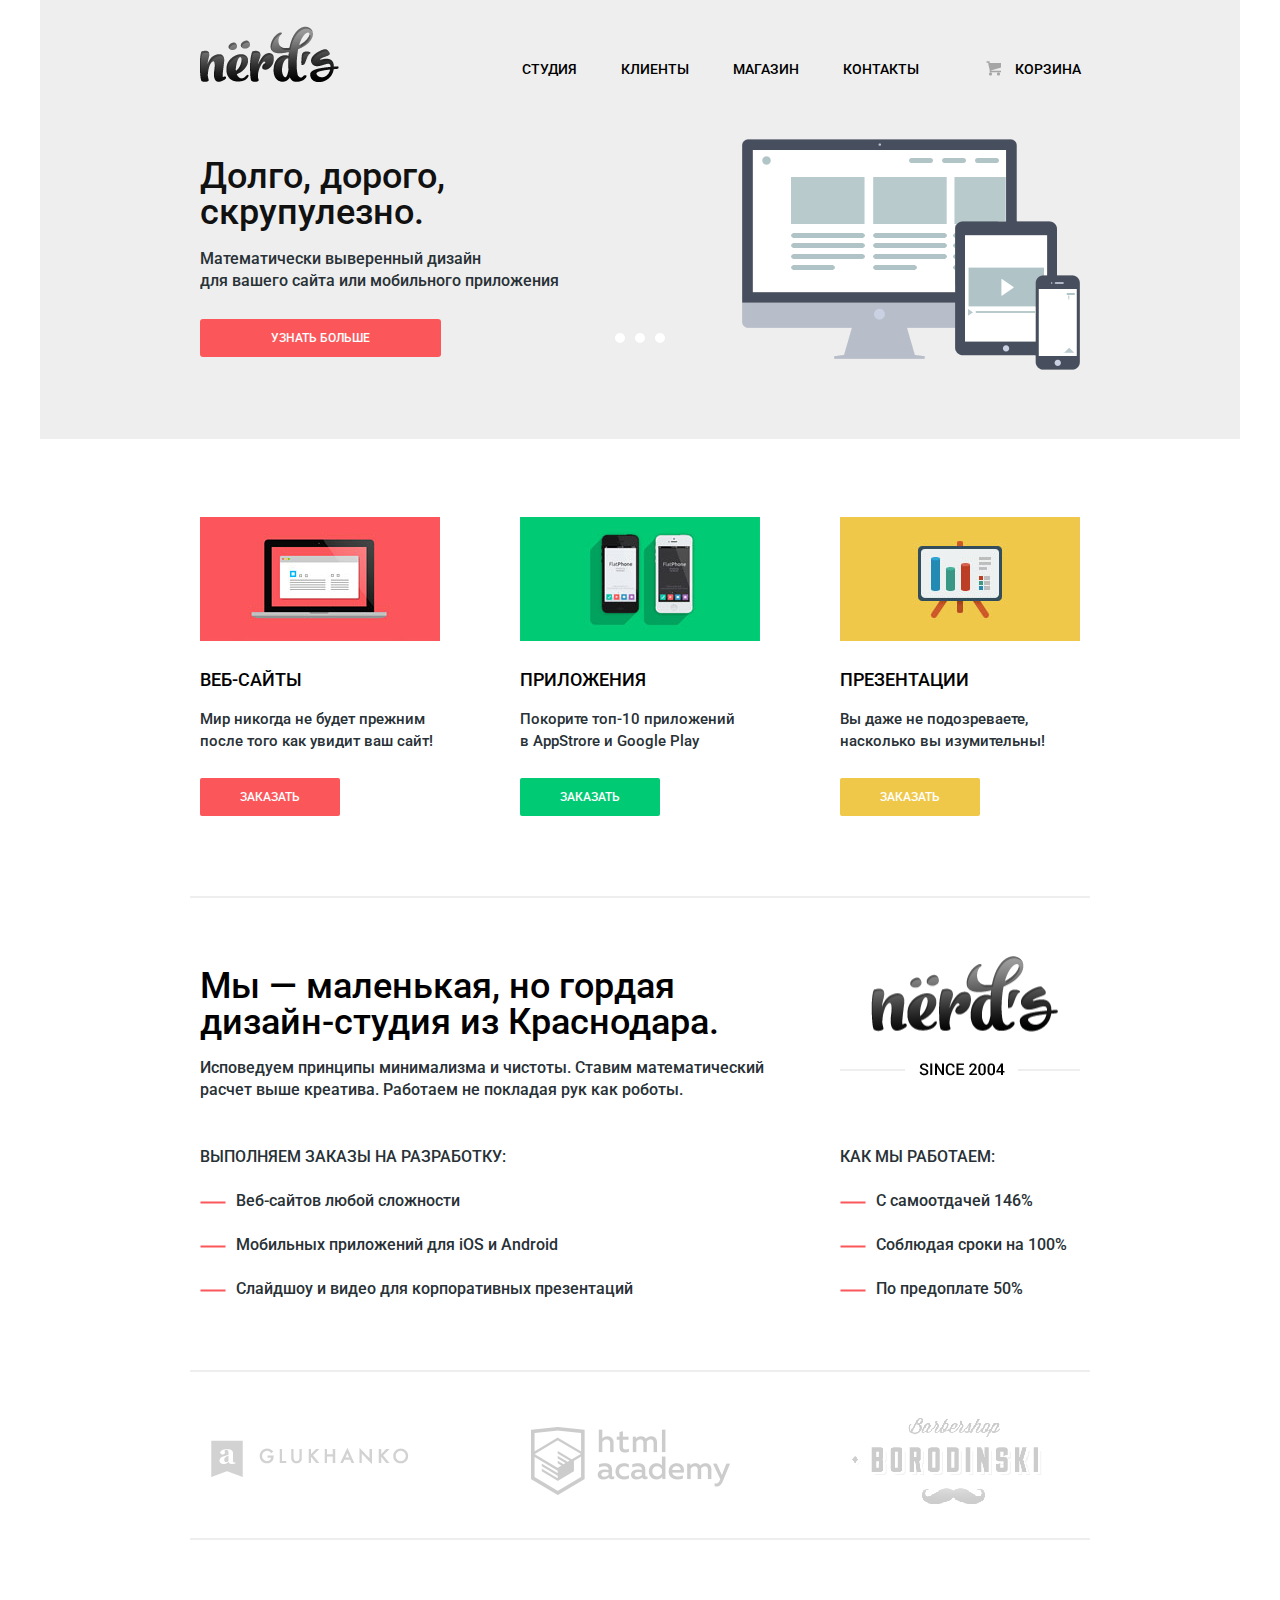
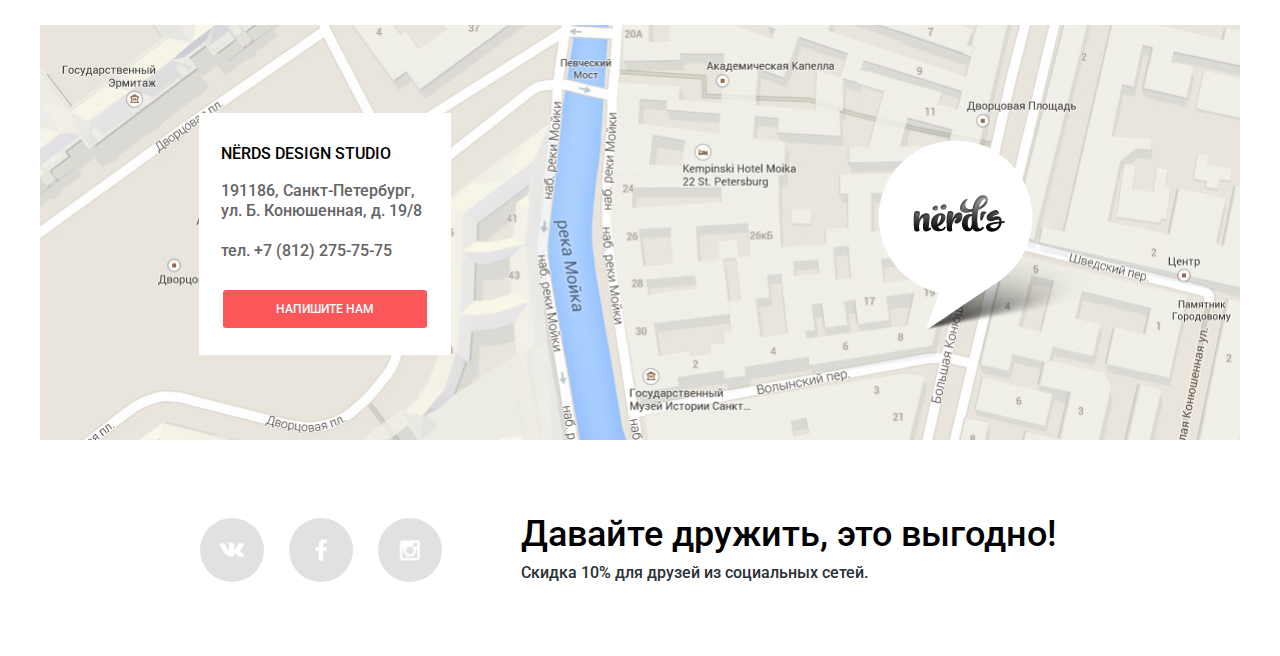
<file: index.html>
<!DOCTYPE html>
<html lang="ru">
	<head>
		<meta charset="utf-8">
		<title>Нёрдс</title>
		<link href="https://fonts.googleapis.com/css?family=Roboto:400,500&amp;subset=cyrillic" rel="stylesheet">
		<link href="css/normalize.css" rel="stylesheet">
		<link href="css/style-min.css" rel="stylesheet">
	</head>
	<body class="home">
		<header>
			<div class="container">
				<nav class="main-navigation clearfix">
					<ul class="main-menu">
						<li class="logo">
							<img class="logo-img" src="img/logo.png" width="139" height="56" alt="Логотип Нердс">
						</li>
						<li>
							<a href="#">Студия</a>
						</li>
						<li>
							<a href="#">Клиенты</a>
						</li>
						<li>
							<a href="catalog.html">Магазин</a>
						</li>
						<li>
							<a href="#">Контакты</a>
						</li>
					</ul>
					<ul class="user-block">
						<li>
							<a class="cart" href="#">Корзина</a>
						</li>
					</ul>
				</nav>
				<div class="slider">
					<input type="radio" id="btn-1" name="toggle">
					<input type="radio" id="btn-2" name="toggle">
					<input type="radio" id="btn-3" name="toggle">
					<div class="slider-controls">
						<label for="btn-1"></label>
						<label for="btn-2"></label>
						<label for="btn-3"></label>
					</div>
					<div class="slides">
						<div class="slide">
							<div class="slide-text">
								<p class="slide-title">Только наркотики, только хардкор!</p>
								<p>Все дизайнерские решения в нашей компании принимаются только под воздействием качественных галлюциногенов</p>
								<a class="btn" href="#">УЗНАТЬ БОЛЬШЕ</a>
							</div>
						</div>
						<div class="slide">
							<div class="slide-text">
								<p class="slide-title">Любите ли вы математику, как любим ее мы?</p>
								<p>Нашим дизайнерам мы удаляем нейроны, ответственные за креатив, чтобы дать им возможность все просчитать</p>
								<a class="btn" href="#">УЗНАТЬ БОЛЬШЕ</a>
							</div>
						</div>
						<div class="slide">
							<div class="slide-text">
								<p class="slide-title">Долго, дорого, скрупулезно.</p>
								<p>Математически выверенный дизайн <br> для вашего сайта или мобильного приложения</p>
								<a class="btn" href="#">УЗНАТЬ БОЛЬШЕ</a>
							</div>
						</div>
					</div>
				</div>
			</div>
		</header>
		<main class="container">
				<section class="features clearfix">
					<div class="features-item">
						<img src="img/features1.jpg" width="240" height="124" alt="Промо веб-сайты">
						<h2>Веб-сайты</h2>
						<p>Мир никогда не будет прежним после того как увидит ваш сайт!</p>
						<div class="item-btn red">
						<a href="#">ЗАКАЗАТЬ</a>
						</div>
					</div>
						<div class="features-item">
						<img src="img/features2.jpg" width="240" height="124" alt="Промо приложения">
						<h2>Приложения</h2>
						<p>Покорите топ-10 приложений <br> в AppStrore и Google Play</p>
						<div class="item-btn green">
						<a href="#">ЗАКАЗАТЬ</a>
						</div>
					</div>
						<div class="features-item">
						<img src="img/features3.jpg" width="240" height="124" alt="Промо презентации">
						<h2>Презентации</h2>
						<p>Вы даже не подозреваете,  насколько вы изумительны!</p>
						<div class="item-btn yellow">
						<a href="#">ЗАКАЗАТЬ</a>
						</div>
					</div>
				</section>
				<section class="about clearfix">
					<div class="about-text column-left">
						<p>
							<b class="about-title">Мы — маленькая, но гордая дизайн-студия из Краснодара. </b>
						</p>
						<p>
							Исповедуем принципы минимализма и чистоты. Ставим математический расчет выше креатива. Работаем не покладая рук как роботы.
						</p>
					</div>
					<div class="column-right">
						<img class="about-logo" src="img/logo-data.png" width="240" height="120" alt="Логотип с датой">
					</div>
					<div class="benefits column-left">
						<h2>Выполняем заказы на разработку:</h2>
						<ul>
							<li>Веб-сайтов любой сложности</li>
							<li>Мобильных приложений для iOS и Android</li>
							<li>Слайдшоу и видео для корпоративных презентаций</li>
						</ul>
					</div>
					<div class="benefits column-right">
						<h2>КАК Мы работаем:</h2>
						<ul>
							<li>С самоотдачей 146%</li>
							<li>Соблюдая сроки на 100%</li>
							<li>По предоплате 50%</li>
						</ul>
					</div>
				</section>
				<div class="our-work">
					<ul>
						<li class="our-work-1"><a  href="#" title="Glukhanko"></a></li>
						<li class="our-work-2"><a href="#" title="html academy"></a></li>
						<li class="our-work-3"><a href="#" title="borodinski"></a></li>
					</ul>
				</div>
		</main>
		<footer class="main-footer">
			<div class="map">
<!--      	<iframe src="https://www.google.com/maps/embed?pb=!1m18!1m12!1m3!1d1998.5991043651586!2d30.320894616097!3d59.938794181876254!2m3!1f0!2f0!3f0!3m2!1i1024!2i768!4f13.1!3m3!1m2!1s0x4696310fca5ba729%3A0xea9c53d4493c879f!2z0JHQvtC70YzRiNCw0Y8g0JrQvtC90Y7RiNC10L3QvdCw0Y8g0YPQuy4sIDE5LCDQodCw0L3QutGCLdCf0LXRgtC10YDQsdGD0YDQsywg0KDQvtGB0YHQuNGPLCAxOTExODY!5e0!3m2!1sru!2sby!4v1477398095019" width="1200" height="415" style="border:0" allowfullscreen></iframe>-->
				<img src="img/map.jpg" width="1200" height="415" alt="Карта">
				<div class="modal-content">
			    <button class="modal-close" type="button" title="Закрыть">Закрыть</button>
			  		<form class="modal-form clearfix" action="/echo" method="post">
							<div class="wrapper clearfix">
							<div class="modal-left">
								<p><label for="name">Ваше имя</label></p>
								<input type="text" id="name" name="name" placeholder="Представьтесь, пожалуйста" required>
							</div>
							<div class="modal-right">
								<p><label for="mail">Ваш e-mail:</label></p>
								<input type="text" id="mail" name="mail" placeholder="Для отправки ответа" required>
							</div>
							</div>
							<div>
								<p><label for="letter-field">Текст письма:</label></p>
								<textarea class="letter-field" name="letter-field" id="letter-field" placeholder="В свободной форме"></textarea>
							</div>
							<div>
								<button class="modal-btn" type="submit">Отправить</button>
							</div>
						</form>
		  	</div>
			</div>
			<section class="footer-contacts">
			  <div>
          <h3>NЁRDS DESIGN STUDIO</h3>
          <p>191186, Санкт-Петербург,<br>ул. Б. Конюшенная, д. 19/8 </p>
          <p>тел. +7 (812) 275-75-75</p>
          <a class="contacts-btn" href="#">Напишите нам</a>
        </div>
			</section>
			<div class="container clearfix">
				<div class="footer-social">
					<a class="social-btn social-vk" href="#">В контакте</a>
					<a class="social-btn social-fb" href="#">Фейбук</a>
					<a class="social-btn social-in" href="#">Инстаграм</a>
				</div>
				<div class="footer-friends">
					<p><span>Давайте дружить, это выгодно!</span></p>
					<p>Скидка 10% для друзей из социальных сетей.</p>
				</div>
			</div>
		</footer>
    <script src="js/modal-content.js"></script>
	</body>
</html>
</file>
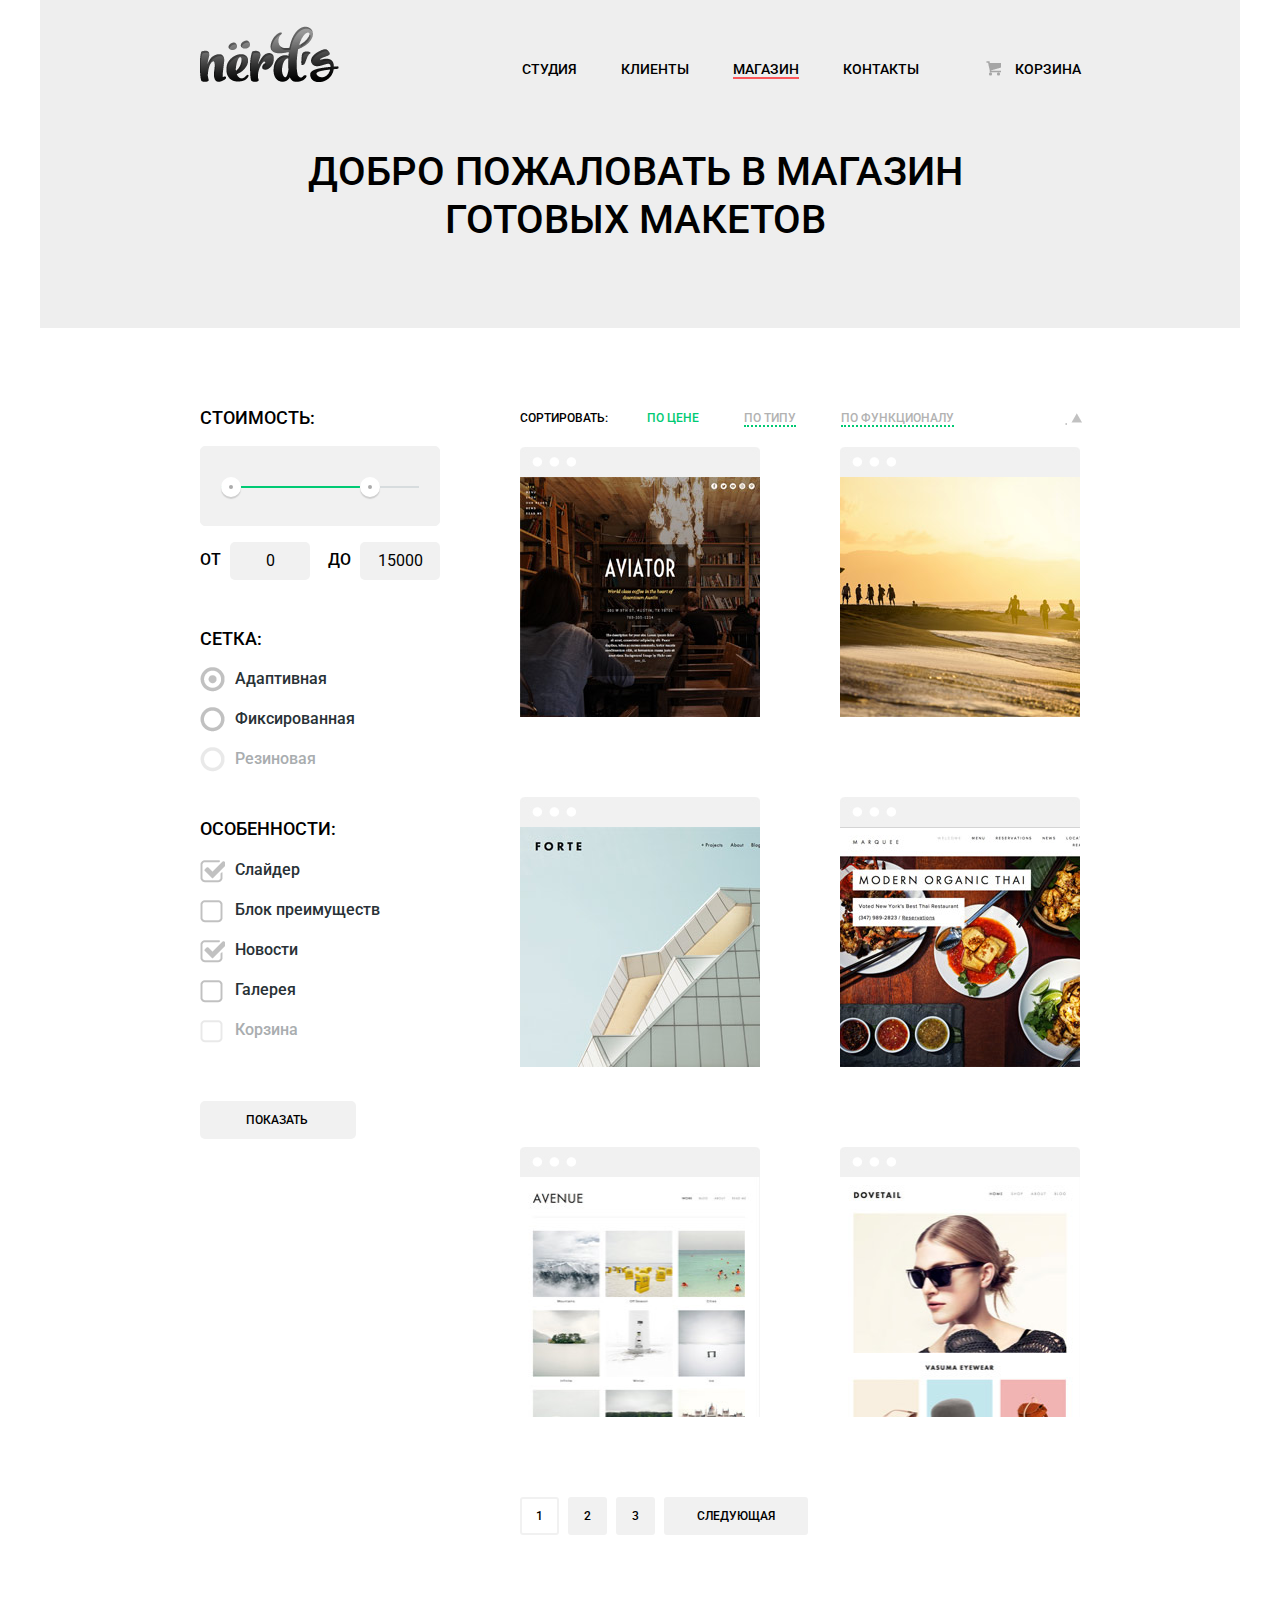
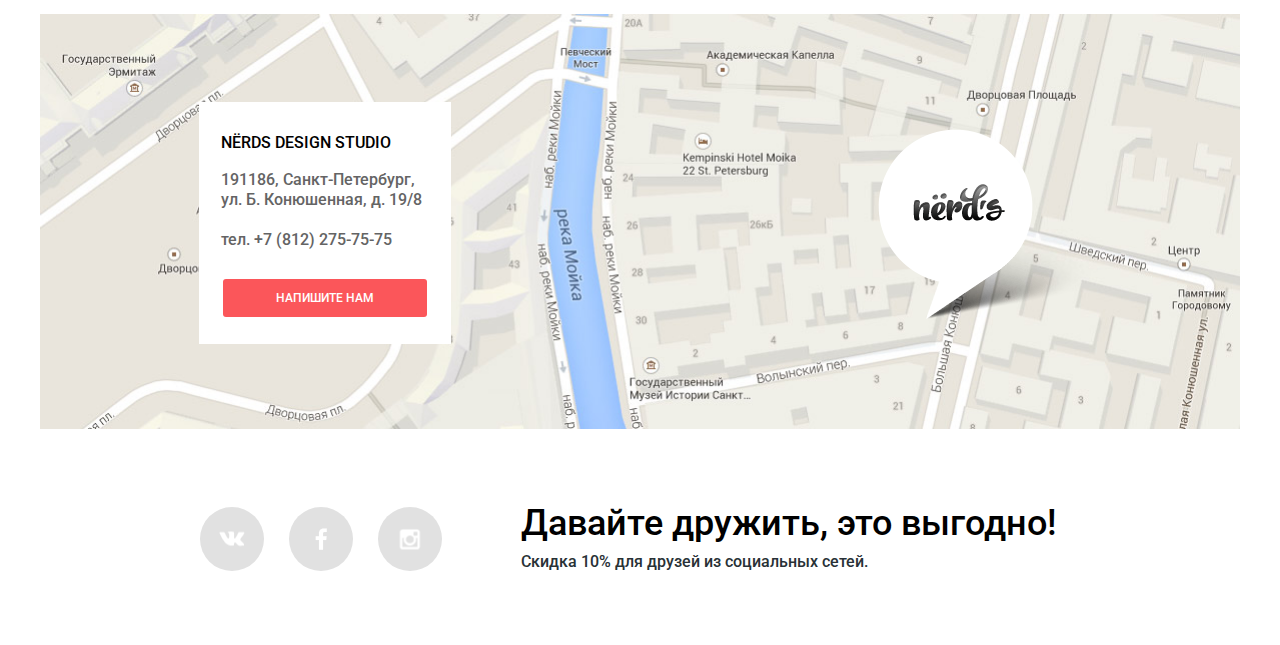
<file: catalog.html>
<!DOCTYPE html>
<html lang="ru">
	<head>
		<meta charset="utf-8">
		<title>Нёрдс</title>
		<link href="https://fonts.googleapis.com/css?family=Roboto:400,500&amp;subset=cyrillic" rel="stylesheet">
		<link href="css/normalize.css" rel="stylesheet">
		<link href="css/style-min.css" rel="stylesheet">
	</head>
	<body class="inner">
		<header>
			<div class="container">
				<nav class="main-navigation clearfix">
					<ul class="main-menu">
						<li class="logo">
							 <a href="index.html" title="Главная"><img class="logo-img" src="img/logo.png" width="139" height="56" alt="Логотип Нердс"></a>
						</li>
						<li>
							<a href="#">Студия</a>
						</li>
						<li>
							<a href="#">Клиенты</a>
						</li>
						<li>
							<a class="active">Магазин</a>
						</li>
						<li>
							<a href="#">Контакты</a>
						</li>
					</ul>
					<ul class="user-block">
						<li>
							<a class="cart" href="#">Корзина</a>
						</li>
					</ul>
				</nav>
				<div class="inner-title">
					<h1>Добро пожаловать в магазин  готовых макетов</h1>
				</div>
			</div>
		</header>
		<main class="container clearfix">
			<aside>
					<form action="/echo" method="get">
						<fieldset class="filter-range">
							<legend class="filter-title">СТОИМОСТЬ:</legend>
							<div class="range-controls">
								<div class="scale">
									<div class="bar"></div>
								</div>
								<div class="toggle toggle-min"></div>
								<div class="toggle toggle-max"></div>
							</div>
							<div class="price-controls">
								<label class="min-price">от <input name="min-price" type="text" value="0"></label>
								<label class="max-price">до <input name="max-price" type="text" value="15000"></label>
							</div>
						</fieldset>
						<fieldset class="filter-grid">
							<legend>Сетка:</legend>
								<p>
									<input type="radio" name="grid" value="adaptive" id="adaptive" checked>
									<label class="grid-checed" for="adaptive">Адаптивная</label>
								</p>
								<p>
									<input type="radio" name="grid" value="fixed" id="fixed">
									<label class="grid-field" for="fixed">Фиксированная</label>
								</p>
								<p>
									<input type="radio" name="grid"  value="rubber" id="rubber" disabled>
									<label class="grid-field block" for="rubber">Резиновая </label>
								</p>
						</fieldset>
						<fieldset class="filter-features">
							<legend>ОСОБЕННОСТИ:</legend>
							<p>
								<input type="checkbox" name="slider" id="slider" checked>
								<label for="slider">Слайдер</label>
							</p>
							<p>
								<input type="checkbox" name="benefits-unit" id="benefits-unit">
								<label for="benefits-unit">Блок преимуществ</label>
							</p>
							<p>
								<input type="checkbox" name="news" id="news" checked>
								<label for="news">Новости</label>
							</p>
							<p>
								<input type="checkbox" name="gallery" id="gallery">
								<label for="gallery">Галерея</label>
							</p>
							<p>
								<input type="checkbox" name="basket" id="basket" disabled>
								<label for="basket">Корзина</label>
							</p>

						</fieldset>
<!--            <input class="benefits-btn" type="submit" value="Показать">-->
						<a href="#" class="benefits-btn">Показать</a>
					</form>
				</aside>
				<div class="inner-content">
					<div class="selection">
							<ul class="clearfix">
								<li class="selection-title">Сортировать:</li>
								<li class="selection-price">
									<a class="active">по цене</a></li>
								<li class=selection-type>
									<a href="#">по типу</a></li>
								<li class="selection-type">
									<a href="#">по функционалу</a></li>
								<li>
									<div class="arrow">
										<span></span>
										<span class="active"></span>
									</div>
								</li>
							</ul>
						</div>
						<div class="maquette clearfix">
							<div class="maquette-item">
								<img src="img/item1.jpg" width="240" height="240" alt="AVIATOR">
								<section class="hidden">
									<h2 class="hidden-title"><a class="hidden-a" href="#">AVIATOR</a></h2>
									<p>Одностраничный макет с авторским дизайном</p>
									<div class="hidden-btn">
										<a class="hidden-price" href="#">8000 Р.</a>
									</div>
								</section>
							</div>
							<div class="maquette-item">
								<img src="img/item2.jpg" width="240" height="240" alt="Sunset">
								<section class="hidden">
									<h2 class="hidden-title"><a class="hidden-a" href="#">Sunset</a></h2>
									<p>Интернет-магазин с личным кабинетом</p>
									<div class="hidden-btn">
										<a class="hidden-price" href="#">10000 Р.</a>
									</div>
								</section>
							</div>
							<div class="maquette-item">
								<img src="img/item3.jpg" width="240" height="240" alt="FORTE">
								<section class="hidden">
									<h2 class="hidden-title"><a class="hidden-a" href="#">FORTE</a></h2>
									<p>Отличный макет<br> для личного блога</p>
									<div class="hidden-btn">
										<a class="hidden-price" href="#">5000 Р.</a>
									</div>
								</section>
							</div>
							<div class="maquette-item">
								<img src="img/item4.jpg" width="240" height="240" alt="Modern Organic THAI">
								<section class="hidden">
									<h2 class="hidden-title"><a class="hidden-a" href="#">Modern Organic THAI</a></h2>
									<p>Сайт для ресторана быстрого питания</p>
									<div class="hidden-btn">
										<a class="hidden-price" href="#">12000 Р.</a>
									</div>
								</section>
							</div>
							<div class="maquette-item">
								<img src="img/item5.jpg" width="240" height="240" alt="AVENUE">
								<section class="hidden">
									<h2 class="hidden-title"><a class="hidden-a" href="#">AVENUE</a></h2>
									<p>Макет для блога <br> о путешествиях</p>
									<div class="hidden-btn">
										<a class="hidden-price" href="#">8000 Р.</a>
									</div>
								</section>
							</div>
							<div class="maquette-item">
								<img src="img/item6.jpg" width="240" height="240" alt="DOVETAIL">
								<section class="hidden">
									<h2 class="hidden-title"><a class="hidden-a" href="#">DOVETAIL</a></h2>
									<p>Интернет-магазин с галереей товаров</p>
									<div class="hidden-btn">
										<a class="hidden-price" href="#">14000 Р.</a>
									</div>
								</section>
							</div>
						</div>
						<div class="paginator">
							<a href="#1">1</a>
							<a href="#2">2</a>
							<a href="#3">3</a>
							<a class="paginator-next" href="#next">СЛЕДУЮЩАЯ</a>
						</div>
				</div>
		</main>
		<footer class="main-footer">
			<div class="map">
<!--      	<iframe src="https://www.google.com/maps/embed?pb=!1m18!1m12!1m3!1d1998.5991043651586!2d30.320894616097!3d59.938794181876254!2m3!1f0!2f0!3f0!3m2!1i1024!2i768!4f13.1!3m3!1m2!1s0x4696310fca5ba729%3A0xea9c53d4493c879f!2z0JHQvtC70YzRiNCw0Y8g0JrQvtC90Y7RiNC10L3QvdCw0Y8g0YPQuy4sIDE5LCDQodCw0L3QutGCLdCf0LXRgtC10YDQsdGD0YDQsywg0KDQvtGB0YHQuNGPLCAxOTExODY!5e0!3m2!1sru!2sby!4v1477398095019" width="1200" height="415" style="border:0" allowfullscreen></iframe>-->
				<img src="img/map.jpg" width="1200" height="415" alt="Карта">
				<div class="modal-content">
			    <button class="modal-close" type="button" title="Закрыть">Закрыть</button>
			  		<form class="modal-form clearfix" action="/echo" method="post">
							<div class="wrapper clearfix">
							<div class="modal-left">
								<p><label for="name">Ваше имя</label></p>
								<input type="text" id="name" name="name" placeholder="Представьтесь, пожалуйста" required>
							</div>
							<div class="modal-right">
								<p><label for="mail">Ваш e-mail:</label></p>
								<input type="text" id="mail" name="mail" placeholder="Для отправки ответа" required>
							</div>
							</div>
							<div>
								<p><label for="letter-field">Текст письма:</label></p>
								<textarea class="letter-field" name="letter-field" id="letter-field" placeholder="В свободной форме"></textarea>
							</div>
							<div>
								<button class="modal-btn" type="submit">Отправить</button>
							</div>
						</form>
		  	</div>
			</div>
			<section class="footer-contacts">
			  <div>
          <h3>NЁRDS DESIGN STUDIO</h3>
          <p>191186, Санкт-Петербург,<br>ул. Б. Конюшенная, д. 19/8 </p>
          <p>тел. +7 (812) 275-75-75</p>
          <a class="contacts-btn" href="#">Напишите нам</a>
        </div>
			</section>

			<div class="container clearfix">
				<div class="footer-social">
					<a class="social-btn social-vk" href="#">В контакте</a>
					<a class="social-btn social-fb" href="#">Фейбук</a>
					<a class="social-btn social-in" href="#">Инстаграм</a>
				</div>
				<div class="footer-friends">
					<p><span>Давайте дружить, это выгодно!</span></p>
					<p>Скидка 10% для друзей из социальных сетей.</p>
				</div>
			</div>
		</footer>
		<script src="js/modal-content.js"></script>
	</body>
</html>
</file>
<file: css/style-min.css>
@font-face{font-weight:400;font-style:normal;font-family:"symbols-nerds";src:url(../fonts/symbols-nerds.woff) format("woff"),url(../fonts/symbols-nerds.woff2) format("woff2")}[class*=" icon-"]::before,[class^=icon-]::before{display:inline-block;width:1em;margin-right:.2em;margin-left:.2em;font-weight:400;line-height:1em;font-family:"symbols-nerds";text-align:center;text-transform:none;text-decoration:inherit;font-style:normal;font-variant:normal;speak:none}.icon-basket::before{content:"\62"}.icon-facebook::before{content:"\66"}.icon-twitter::before{content:"\74"}.icon-vk::before{content:"\76"}.icon-circle::before{content:"\25cb"}.icon-circle-dot::before{content:"\25cf"}.icon-check-off::before{content:"\2610"}.icon-check-on::before{content:"\2611"}.icon-instagramm::before{content:"📷"}body{width:1200px;margin:0 auto;font-weight:500;font-size:16px;line-height:22px;font-family:"Roboto","Arial",sans-serif;font-style:normal;color:#000;background:#fff}header{background:#eee;margin-bottom:78px}.container{width:900px;margin:0 auto;padding:0 10px}.clearfix::after{content:"";display:table;clear:both}.main-navigation{width:880px}.main-menu{float:left;width:740px}.user-block{float:right;max-width:100px}.user-block li{margin:54px 0}.cart{position:relative;margin-left:10px;padding-left:35px}.cart::before{content:"";position:absolute;top:0;left:6px;width:18px;height:18px;background:url(../img/sprite.png) no-repeat;background-position:-10px -10px}.cart:active::before,.cart:hover::before{background:url(../img/sprite.png) no-repeat;background-position:-80px -10px}.cart:active::before{background-position:-45px -10px}.main-navigation ul{margin:0;padding:0;list-style:none;font-size:0}.main-menu li{display:inline-block;vertical-align:center;margin:54px 22px}.main-menu li:first-child{margin:0 160px 0 10px}.main-menu .logo{float:left;width:140px;height:66px;padding-top:26px}.main-menu li:last-child{margin-right:0}.main-menu a,.user-block a{font-size:14px;line-height:30px;text-transform:uppercase;text-decoration:none;color:#000}.main-menu a:hover,.user-block a:hover{color:#fb565a}.main-menu a:active,.user-block a:active{color:#8f8f8f}.main-menu .active{color:#000;border-bottom:2px solid #fb565a}.filter-grid label:hover,.main-menu .active:hover{color:#000}.slider{position:relative;width:880px;height:300px;margin:0 auto;overflow:hidden}.slide{min-height:310px;background-repeat:no-repeat;background-position:100% 0}.slider input[type=radio]{display:none}.slider-controls{position:absolute;bottom:90px;left:50%;width:180px;margin-left:-90px;text-align:center}.slider-controls label{display:inline-block;width:4px;height:4px;margin:0 3px;vertical-align:center;background:#fff;border:3px solid #fff;border-radius:50%;cursor:pointer}.slide-text{width:470px;padding:19px 0}.slide p{margin:0;padding:0;font-size:16px;line-height:22px;color:#283136}p.slide-title{margin-bottom:18px;font-size:36px;line-height:36px;font-weight:500;color:#111}.slide .btn{display:inline-block;margin-top:27px;padding:10px 71px;font-size:12px;line-height:18px;color:#fff;background:#fb565a;text-decoration:none;border-radius:3px}.slide:nth-child(1){background-image:url(/img/slade3.png)}.slide:nth-child(2){background-image:url(/img/slade2.png)}.slide:nth-child(3){display:block;background-image:url(/img/slade1.png)}.slide{display:none}#btn-1:checked~.slides .slide:nth-child(1),#btn-2:checked~.slides .slide:nth-child(2),#btn-3:checked~.slides .slide:nth-child(3){display:block}#btn-1:checked~.slider-controls label[for=btn-1],#btn-2:checked~.slider-controls label[for=btn-2],#btn-3:checked~.slider-controls label[for=btn-3]{background:#c1c1c1}.features{border-bottom:2px solid #eee;margin-bottom:70px}.features-item{float:left;width:240px;margin-left:10px;margin-right:70px;margin-bottom:80px}.features-item:last-child,.our-work li:last-child{margin-right:0}.features-item h2,.features-item p{padding:0;font-weight:inherit}.features-item h2{margin:18px 0 13px;font-size:18px;line-height:30px;text-transform:uppercase}.features-item p{margin:0 0 26px;font-size:15px;line-height:22px;color:#283136}.item-btn{width:140px;height:38px;border-radius:2px;text-align:center}.item-btn a,.our-work a{display:inline-block;vertical-align:middle}.item-btn a{line-height:18px;text-transform:uppercase;text-decoration:none;color:#fff;padding:10px 40px;font-size:12px}.item-btn.red{background:#fb565a}.item-btn.green{background:#00ca74}.item-btn.yellow{background:#efc84a}.item-btn.red:hover{background:#d6494d}.item-btn.green:hover{background:#01a25e}.item-btn.yellow:hover{background:#d6ae2c}.item-btn.red:active{background:#b63538}.item-btn.green:active{background:#009053}.item-btn.yellow:active{background:#c09b24}.column-left{float:left;width:610px;margin-right:10px;padding-left:10px}.column-right{float:right;width:240px;margin-right:10px}.benefits ul,.our-work ul,.selection ul{margin:0;padding:0;list-style:none}.our-work{min-height:166px;margin-top:48px;border-bottom:2px solid #eee;border-top:2px solid #eee}.about{position:relative}.about b,.about p,h2{margin:0;padding:0;font-weight:inherit}.about p,.benefits li{padding-bottom:17px;color:#283136}.about-title,.footer-friends span{font-size:36px;line-height:36px;color:#000}.about-logo{position:absolute;right:10px;top:-12px}.benefits h2{margin-top:28px;margin-bottom:22px;font-size:16px;font-weight:inherit;line-height:22px;text-transform:uppercase;color:#283136}.benefits li{position:relative;padding-left:36px;padding-bottom:22px}.benefits li::before{content:"";position:absolute;top:0;left:12px;width:2px;height:25px;background:#fb565a;transform:rotate(90deg)}.our-work li{display:inline-block;vertical-align:top;margin-top:45px;margin-right:80px;width:230px;height:88px}.our-work a{font-size:0;padding:32px 113px}.our-work-1,.our-work-2,.our-work-3{background-image:url(/img/woks1.png);background-repeat:no-repeat;background-position:21px 23px}.our-work-2,.our-work-3{background-image:url(/img/woks2.png);background-position:27px 10px}.our-work-3{background-image:url(/img/woks3.png);background-position:34px 1px}.our-work-1:hover{background-image:url(/img/woks1-hv.png)}.our-work-2:hover{background-image:url(/img/woks2-hv.png)}.our-work-3:hover{background-image:url(/img/woks3-hv.png)}.our-work-1:active{background-image:url(/img/woks1-hv.png)}.our-work-2:active{background-image:url(/img/woks2-hv.png)}.our-work-3:active{background-image:url(/img/woks3-hv.png)}.main-footer{margin-top:85px;position:relative}.main-footer .container{min-height:216px}.footer-social{float:left;width:260px}.footer-friends{float:right;width:560px;margin-top:76px;margin-right:9px}.footer-contacts{position:absolute;top:88px;left:159px;width:252px;height:242px;background:#fff}.footer-contacts div{margin-top:26px;margin-left:22px}.footer-contacts h3,.footer-contacts p{padding:0;font-weight:inherit}.footer-contacts p{margin:0 0 20px;font-size:16px;line-height:20px;color:#646464}.footer-contacts h3{margin:0 0 12px;font-size:16px;line-height:30px;text-transform:uppercase}.contacts-btn{display:inline-block;margin-left:2px;margin-top:9px;background:#fb565a;vertical-align:middle;padding:10px 53px;color:#fff;border-radius:3px;text-decoration:none;text-transform:uppercase;font-size:12px;line-height:18px}.map{position:relative;height:415px}.map::after{content:"";position:absolute;bottom:110px;left:838px;width:230px;height:190px;background:url(../img/logo-white.png) no-repeat}.footer-friends p{margin:0;padding:0 0 10px;color:#283136}.footer-social{margin-top:78px;padding-left:10px;font-size:0;background:1px solid #fff}.social-btn{position:relative;display:inline-block;width:64px;height:64px;margin-right:25px;vertical-align:middle;background:#e1e1e1;border-radius:50%;text-decoration:none}.social-btn:hover{background:#fb565a}.social-btn:active{background:#d6494d}.social-btn:last-child{margin-right:0}.social-btn::before{content:"";position:absolute;top:50%;left:50%;transform:translate(-50%,-50%);background:url(../img/sprite.png) no-repeat}.social-vk::before{content:"";width:26px;height:15px;background-position:-945px -10px}.social-fb::before{content:"";width:12px;height:22px;background-position:-779px -10px}.social-in::before{content:"";width:21px;height:21px;background-position:-811px -10px}.modal-content{display:none;position:absolute;top:-35px;left:50%;width:466px;margin-left:-326px;padding:36px 82px 49px;background:#fff;z-index:10;box-shadow:0 20px 50px rgba(0,0,0,.7)}.maquette-item:hover .hidden,.modal-content-show{display:block}.modal-close{position:absolute;top:5px;right:5px;width:42px;height:42px;border-radius:50%;background:#fb565a;font-size:0;text-decoration:none;border:0;cursor:pointer}.modal-close::after,.modal-close::before{content:"";position:absolute;top:9px;left:19px;width:4px;height:25px;background-color:#fff;border-radius:1px}.modal-close::before{transform:rotate(45deg)}.modal-close::after{transform:rotate(-45deg)}.modal-left{float:left;width:216px;margin:0;padding:0}.modal-right{float:right;margin-right:9px;width:216px}.modal-form label{font-size:16px;line-height:18px}input[type=text]{display:inline-block;vertical-align:top;margin-top:-7px;width:190px;padding:8px 12px;border:2px solid #d7dcde;border-radius:3px}input[type=text]:hover{border-color:#a2a9ac}input[type=text]:focus{border:1px solid #56bffb}.letter-field,input[placeholder]{color:#000}.letter-field,.modal-btn,input[placeholder]{font-size:12px;line-height:18px;font-family:"Roboto","Arial",sans-serif;text-transform:uppercase}.letter-field{box-sizing:border-box;width:458px;height:114px;margin-top:-7px;margin-bottom:42px;padding:8px 12px;border:2px solid #d7dcde;border-radius:3px}.modal-btn{padding:10px 195px;background-color:#fb565a;color:#fff;border:none;border-radius:3px}.inner-title{width:720px;margin:0 auto;padding-bottom:84px;text-align:center}.inner h1{margin:0;padding:9px 10px 0 0;font-size:40px;line-height:48px;font-weight:inherit;text-transform:uppercase}aside{float:left;width:240px}.inner-content{float:right;width:570px}.selection li{display:inline-block;margin-right:41px;margin-bottom:18px;padding-top:3px;vertical-align:bottom;font-size:12px;line-height:18px;text-transform:uppercase}.selection li:first-child{margin-right:35px}.selection a{border-bottom:2px dotted #00ca74;text-decoration:none;color:#b2b2b2}.selection a:hover{color:#000;border-bottom:2px solid #00ca74}.selection a:active{color:#000;border-bottom:none}.selection-price a.active{color:#00ca74;border-bottom:none}.arrow{position:relative;max-width:28px;margin-left:32px}.arrow::before{content:"";position:absolute;top:-14px;left:24px;width:12px;height:12px;background-position:-655px -10px}.arrow::after,.arrow::before,.arrow:active::after{background:url(../img/sprite.png) no-repeat}.arrow::after{content:"";position:absolute;top:-14px;left:40px;width:12px;height:12px;background-position:-852px -10px}.arrow:active::after{background-position:-883px -10px}.arrow span.active{color:#00ca74}.maquette-item{position:relative;width:240px;height:240px;margin-bottom:78px;padding-top:32px;cursor:pointer}.maquette-item::before{content:"";position:absolute;top:2px;left:0;width:240px;height:30px;background:#f1f1f1 url(../img/browser.jpg) no-repeat;z-index:10}.maquette-item:nth-child(2n+1){float:left}.maquette-item:nth-child(2n){float:right;margin-right:10px}.hidden{display:none;position:absolute;top:52px;left:20px;width:160px;height:200px;padding:0 20px;background:#fff;text-align:center;border:1px solid #fff}.hidden-title{padding:0;margin:32px 0 13px}.hidden-a{font-size:18px;text-decoration:none;text-transform:uppercase;color:#000}.hidden p{margin:0;padding:0;font-size:14px;line-height:18px}.hidden-btn{position:absolute;bottom:28px;left:30px}.hidden-price,.paginator a{display:inline-block;text-decoration:none;border-radius:3px}.hidden-price{width:80px;text-align:center;background:#fb565a;padding:9px 30px;font-size:18px;color:#fff}.hidden-price:hover{background-color:#d6494d}.hidden-price:active{background-color:#b63538}.maquette-item:hover.maquette-item::before{background:url(../img/browser-hv.png) no-repeat}.paginator a{vertical-align:top;margin-right:5px;margin-top:2px;margin-bottom:-6px;padding:8px 14px;font-size:12px;line-height:18px;background-color:#f1f1f1;border:2px solid #f1f1f1;color:#000}.paginator a:first-child,.paginator a:first-child:hover{background:0 0;border:2px solid #f1f1f1}.paginator a:last-child{padding:8px 31px}.paginator a:hover{background:#e5e5e5;border:2px solid #e5e5e5}.paginator a:active{background:#d5d5d5;border:2px solid #d5d5d5;border-top:2px solid #b5b5b5}.filter-range{border:none;outline:none;margin-left:0;margin-top:-3px}.filter-grid legend,.filter-range legend{font-size:18px;line-height:30px;text-transform:uppercase}.range-controls{position:relative;width:238px;height:78px;margin-top:7px;margin-bottom:23px;border-radius:5px;background:#f1f1f1;border:1px solid #f1f1f1}.range-controls .scale{height:2px;margin-top:39px;margin-left:20px;margin-right:20px;background:#d7dcde}.range-controls .bar{height:2px;background:#00ca74;width:70%}.range-controls .toggle{position:absolute;width:4px;height:4px;top:30px;left:0;background:#ababab;border:8px solid #fff;border-radius:50%;box-shadow:0 2px 1px 0 #cfcfcf;cursor:pointer}.range-controls .toggle-min{left:20px}.range-controls .toggle-max{left:159px}.price-controls{font-size:0}.price-controls label{display:inline-block;vertical-align:bottom;width:50%;margin-bottom:33px;font-size:16px;font-weight:500;text-transform:uppercase}.price-controls input{width:60px;margin-left:5px;padding:8px 10px;text-align:center;font-size:16px;line-height:22px;font-family:"Roboto","Arial",sans-serif;background:#f1f1f1;border:none;border-radius:5px}.max-price{text-align:right}.filter-grid{border:none;outline:none;margin-left:0;margin-bottom:33px}.filter-grid legend{line-height:28px}.filter-grid p{margin-top:11px;margin-bottom:20px}.filter-grid p:last-child{margin-bottom:0}input[type=checkbox],input[type=radio]{display:none}input[type=radio]+label{position:relative;display:block;padding-left:35px;font-size:16;line-height:20px;color:#283136;cursor:pointer}input[type=radio]+label::before{content:"";position:absolute;top:-2px;left:0;width:25px;height:25px;background:url(../img/sprite.png) no-repeat;background-position:-385px -10px}input[type=radio]:checked+label::before{background:url(../img/sprite.png) no-repeat;background-position:-475px -10px}input[type=radio]:disabled+label::before{background:url(../img/sprite.png) no-repeat;background-position:-430px -10px}input[type=radio]:disabled+label{color:#a9adaf;cursor:default}input[type=radio]:checked+label:hover::before{background:url(../img/sprite.png) no-repeat;background-position:-565px -10px}input[type=radio]+label:hover::before{background:url(../img/sprite.png) no-repeat;background-position:-610px -10px}input[type=radio]:disabled+label:hover::before{background:url(../img/sprite.png) no-repeat;background-position:-430px -10px}.filter-features{border:none;outline:none;margin-left:0;margin-bottom:30px}.filter-features legend{text-transform:uppercase;font-size:18px;line-height:30px}.filter-features p{margin-top:9px;margin-bottom:18px}input[type=checkbox]+label{position:relative;padding-left:35px;font-size:16px;line-height:20px;color:#283136;cursor:pointer}input[type=checkbox]:hover+label{color:#000}input[type=checkbox]:disabled+label{color:#a9adaf;cursor:default}input[type=checkbox]+label::before{content:"";position:absolute;width:25px;height:25px;top:0;left:0;background:url(../img/sprite.png) no-repeat;background-position:-115px -10px}input[type=checkbox]:checked+label::before{background:url(../img/sprite.png) no-repeat;background-position:-244px -10px}input[type=checkbox]:disabled+label::before{background:url(../img/sprite.png) no-repeat;background-position:-158px -10px}input[type=checkbox]+label:hover::before{background:url(../img/sprite.png) no-repeat;background-position:-201px -10px}input[type=checkbox]:checked+label:hover::before{background:url(../img/sprite.png) no-repeat;background-position:-338px -10px}input[type=checkbox]:disabled+label:hover::before{background:url(../img/sprite.png) no-repeat;background-position:-158px -10px}.benefits-btn{display:block;width:64px;margin-left:10px;padding:10px 46px;font-size:12px;line-height:18px;font-weight:500;text-transform:uppercase;text-decoration:none;background-color:#f1f1f1;color:#000;border-radius:5px;cursor:pointer;outline:none;border:none}.benefits-btn:hover{background:#e5e5e5}.benefits-btn:active{padding:9px 46px;background:#d5d5d5;border-top:2px solid #b5b5b5}
</file>
